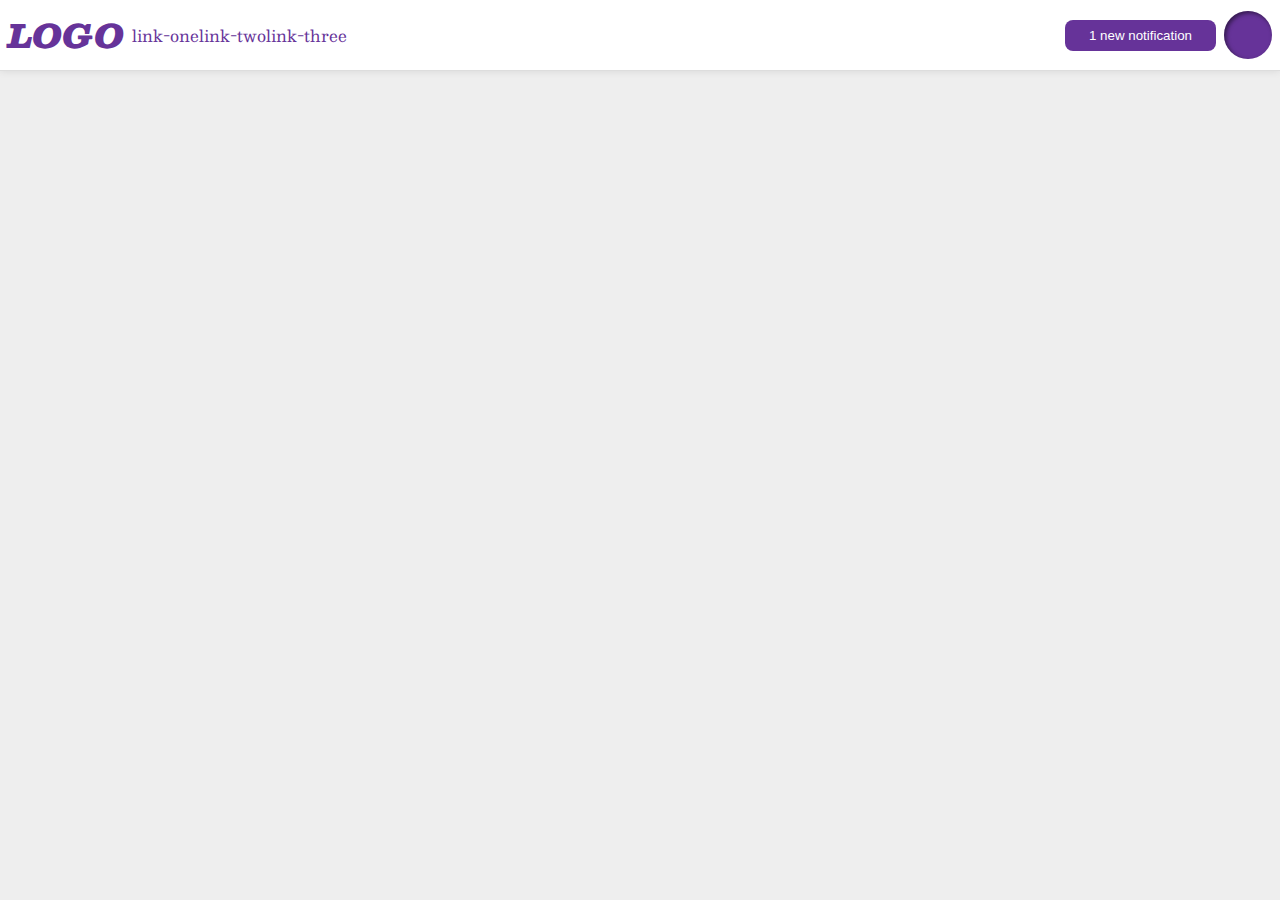
<file: flex/03-flex-header-2/index.html>
<!DOCTYPE html>
<html lang="en">
  <head>
    <meta charset="UTF-8">
    <meta http-equiv="X-UA-Compatible" content="IE=edge">
    <meta name="viewport" content="width=device-width, initial-scale=1.0">
    <title>Flex Header 2</title>
    <link rel="stylesheet" href="style.css">
  </head>
  <body>
    <div class="header">
      <div class="left">
        <div class="logo">
          LOGO
        </div>
        <ul class="links">
          <li><a href="https://google.com">link-one</a></li>
          <li><a href="https://google.com">link-two</a></li>
          <li><a href="https://google.com">link-three</a></li>
        </ul>
      </div>
      <div class="right">
        <button class="notifications">
          1 new notification
        </button>
        <div class="profile-image"></div>
      </div>

    </div>
  </body>
</html>
</file>
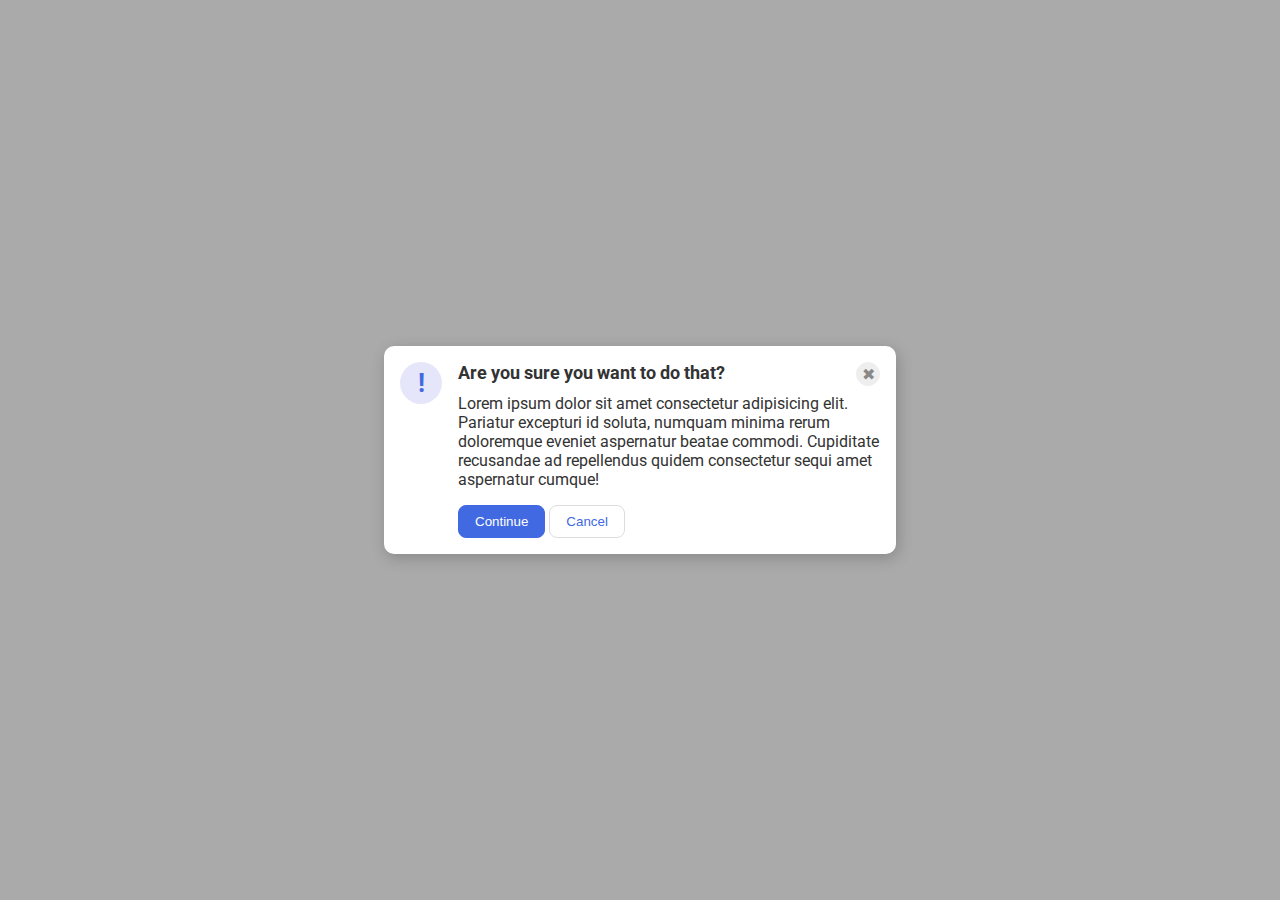
<file: flex/05-flex-modal/index.html>
<!DOCTYPE html>
<html lang="en">
  <head>
    <meta charset="UTF-8">
    <meta http-equiv="X-UA-Compatible" content="IE=edge">
    <meta name="viewport" content="width=device-width, initial-scale=1.0">
    <link rel="stylesheet" href="style.css">
    <title>Modal</title>
  </head>
  <body>
    <div class="modal">
      <div class="icon">!</div>
      <!-- additional container used here -->
      <div class="container">
        <!-- header div was moved to encompass the close button as well -->
        <div class="header">Are you sure you want to do that?
          <button class="close-button">✖</button>
        </div>
        <div class="text">Lorem ipsum dolor sit amet consectetur adipisicing elit. Pariatur excepturi id soluta, numquam minima rerum doloremque eveniet aspernatur beatae commodi. Cupiditate recusandae ad repellendus quidem consectetur sequi amet aspernatur cumque!</div>
        <button class="continue">Continue</button>
        <button class="cancel">Cancel</button>
      </div>
    </div>
  </body>
</html>
</file>
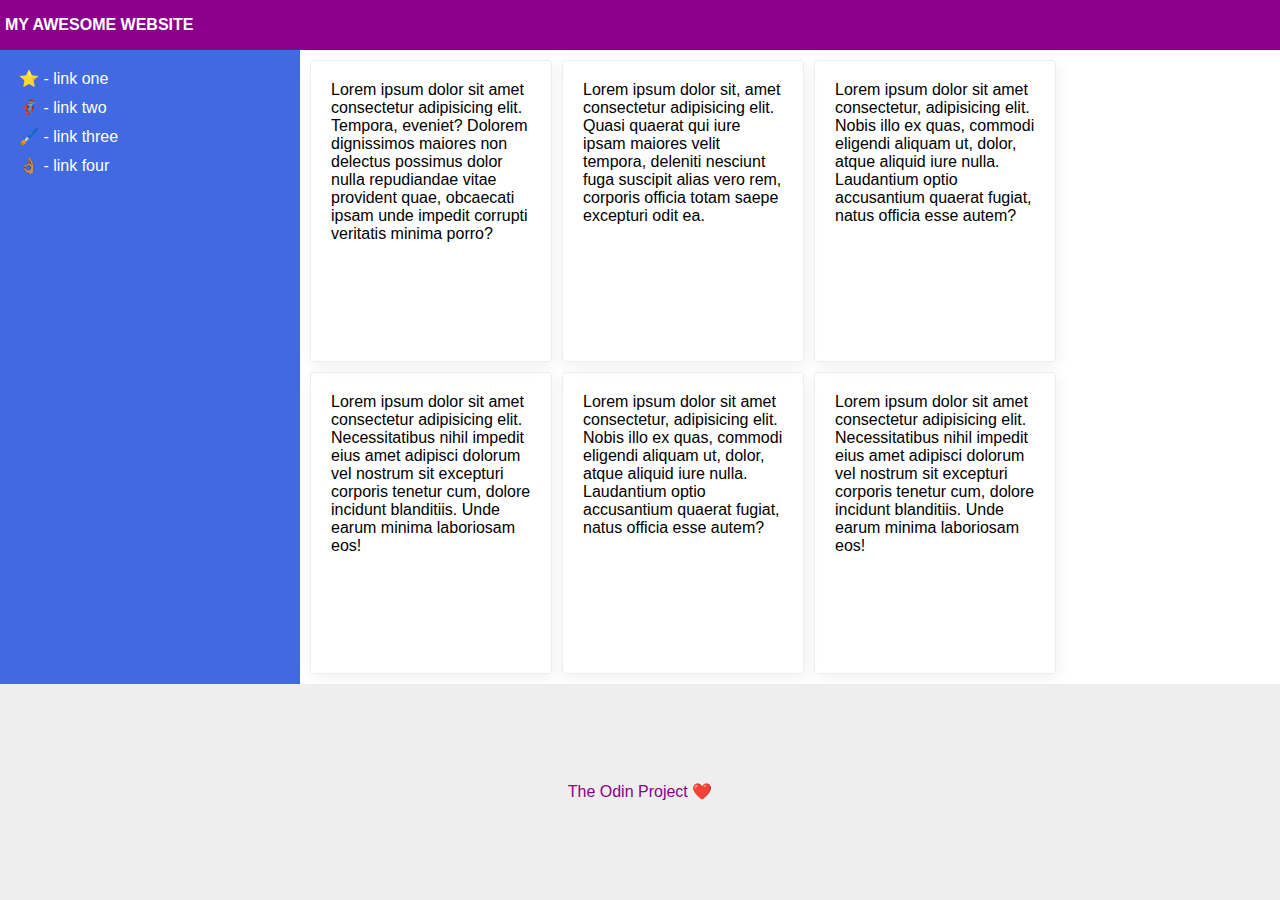
<file: flex/07-flex-layout-2/index.html>
<!DOCTYPE html>
<html lang="en">
  <head>
    <meta charset="UTF-8">
    <meta http-equiv="X-UA-Compatible" content="IE=edge">
    <meta name="viewport" content="width=device-width, initial-scale=1.0">
    <title>The Holy Grail</title>
    <link rel="stylesheet" href="style.css">
  </head>
  <body>
    <div class="header">
      MY AWESOME WEBSITE
        </div>
    <div class="container">     
      <div class="sidebar">
          <ul>
            <li><a href="#">⭐ - link one</a></li>
            <li><a href="#">🦸🏽‍♂️ - link two</a></li>
            <li><a href="#">🖌️ - link three</a></li>
            <li><a href="#">👌🏽 - link four</a></li>
          </ul>
    </div>
    <div class="content">
      <div class="card">Lorem ipsum dolor sit amet consectetur adipisicing elit. Tempora, eveniet? Dolorem dignissimos maiores non delectus possimus dolor nulla repudiandae vitae provident quae, obcaecati ipsam unde impedit corrupti veritatis minima porro?</div>
      <div class="card">Lorem ipsum dolor sit, amet consectetur adipisicing elit. Quasi quaerat qui iure ipsam maiores velit tempora, deleniti nesciunt fuga suscipit alias vero rem, corporis officia totam saepe excepturi odit ea.</div>
      <div class="card">Lorem ipsum dolor sit amet consectetur, adipisicing elit. Nobis illo ex quas, commodi eligendi aliquam ut, dolor, atque aliquid iure nulla. Laudantium optio accusantium quaerat fugiat, natus officia esse autem?</div>
      <div class="card">Lorem ipsum dolor sit amet consectetur adipisicing elit. Necessitatibus nihil impedit eius amet adipisci dolorum vel nostrum sit excepturi corporis tenetur cum, dolore incidunt blanditiis. Unde earum minima laboriosam eos!</div>
      <div class="card">Lorem ipsum dolor sit amet consectetur, adipisicing elit. Nobis illo ex quas, commodi eligendi aliquam ut, dolor, atque aliquid iure nulla. Laudantium optio accusantium quaerat fugiat, natus officia esse autem?</div>
      <div class="card">Lorem ipsum dolor sit amet consectetur adipisicing elit. Necessitatibus nihil impedit eius amet adipisci dolorum vel nostrum sit excepturi corporis tenetur cum, dolore incidunt blanditiis. Unde earum minima laboriosam eos!</div>
    </div>
  </div>
        <div class="footer">
        The Odin Project ❤️
        </div>
  </body>
</html>
</file>
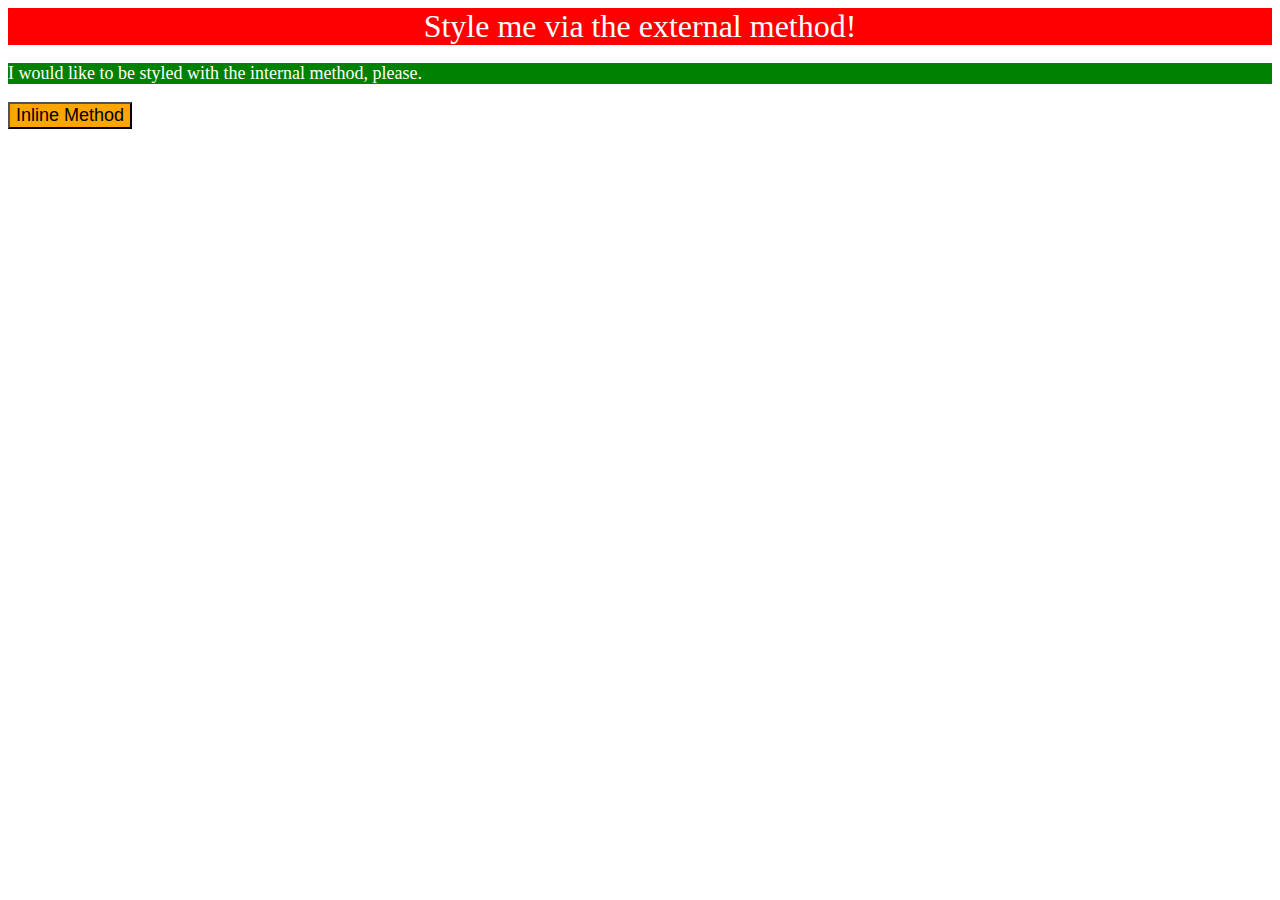
<file: foundations/01-css-methods/index.html>
<!DOCTYPE html>
<html lang="en">
  <head>
    <meta charset="UTF-8">
    <meta http-equiv="X-UA-Compatible" content="IE=edge">
    <meta name="viewport" content="width=device-width, initial-scale=1.0">
    <title>Methods for Adding CSS</title>
    <link rel="stylesheet" href="s.css">
  </head>
  <body>
    <div>Style me via the external method!</div>
    <style>
      p {
        background-color: green;
        color: white;
        font-size: 18px;
      }
    </style>
    <p>I would like to be styled with the internal method, please.</p>
    <button style="background-color: orange; font-size: 18px;">Inline Method</button>
  </body>
</html>
</file>
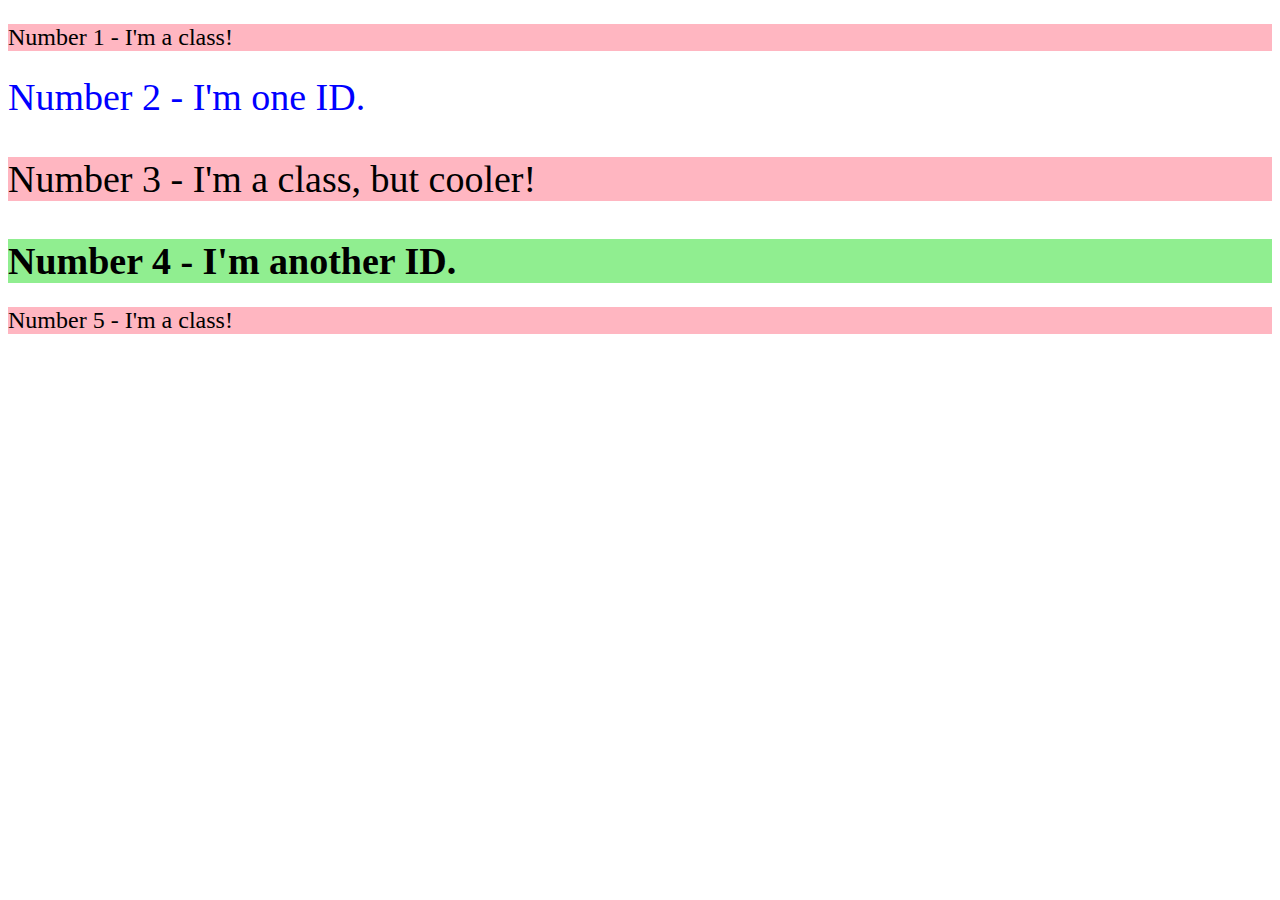
<file: foundations/02-class-id-selectors/index.html>
<!DOCTYPE html>
<html lang="en">
  <head>
    <meta charset="UTF-8">
    <meta http-equiv="X-UA-Compatible" content="IE=edge">
    <meta name="viewport" content="width=device-width, initial-scale=1.0">
    <title>Class and ID Selectors</title>
    <link rel="stylesheet" href="style.css">
  </head>
  <body>
    <p class="same">Number 1 - I'm a class!</p>
    <div id="tow">Number 2 - I'm one ID.</div>
    <p class="one">Number 3 - I'm a class, but cooler!</p>
    <div id="four">Number 4 - I'm another ID.</div>
    <p class="same">Number 5 - I'm a class!</p>
  </body>
</html>
</file>
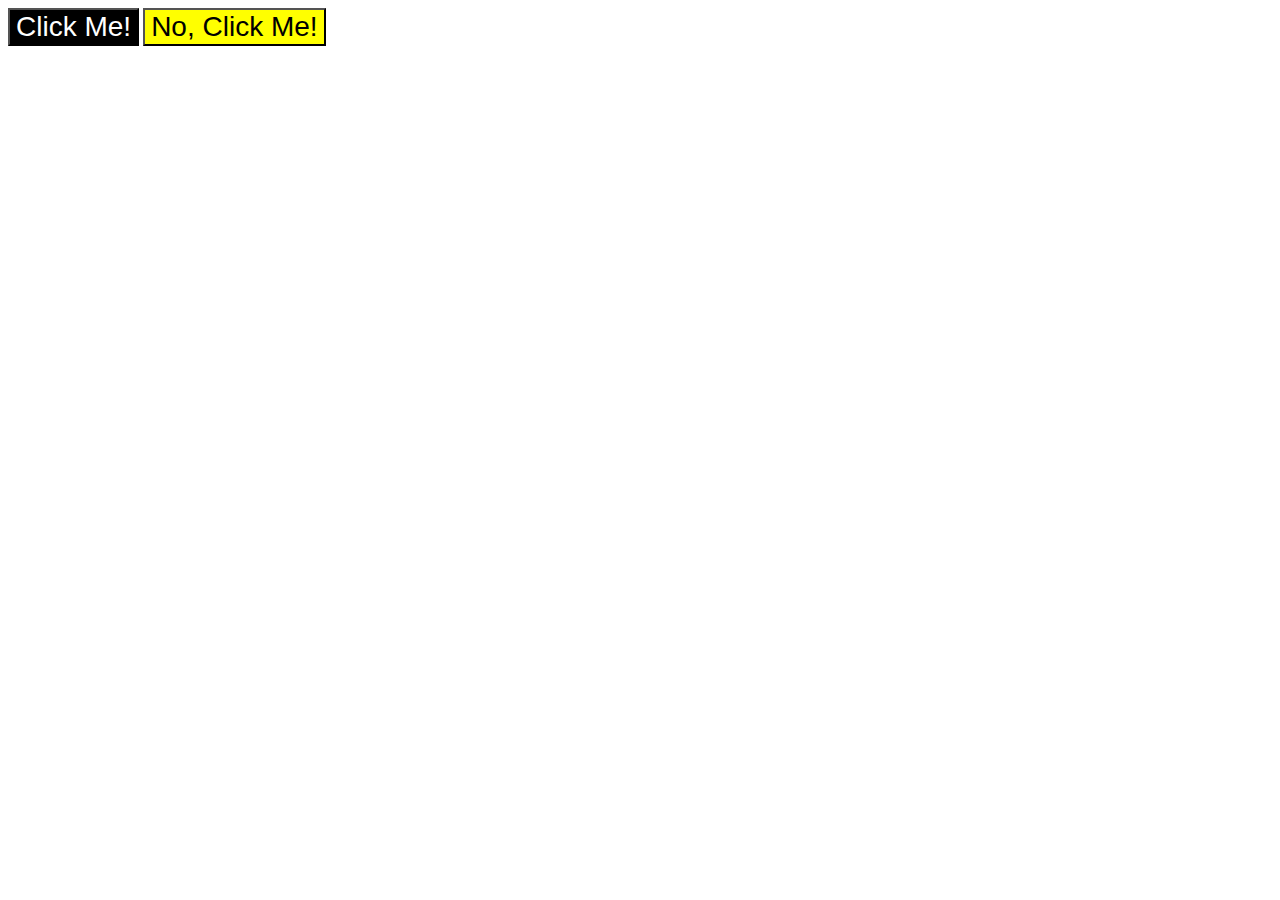
<file: foundations/03-grouping-selectors/index.html>
<!DOCTYPE html>
<html lang="en">
  <head>
    <meta charset="UTF-8">
    <meta http-equiv="X-UA-Compatible" content="IE=edge">
    <meta name="viewport" content="width=device-width, initial-scale=1.0">
    <title>Grouping Selectors</title>
    <link rel="stylesheet" href="style.css">
  </head>
  <body>
    <button class="black">Click Me!</button>
    <button class="yellow">No, Click Me!</button>
  </body>
</html>
</file>
<file: flex/03-flex-header-2/style.css>
/* this is some magical font-importing.  
you'll learn about it later. */
@import url('https://fonts.googleapis.com/css2?family=Besley:ital,wght@0,400;1,900&display=swap');

body {
  margin: 0;
  background: #eee;
  font-family: Besley, serif;
}

.header {
  background: white;
  border-bottom: 1px solid #ddd;
  box-shadow: 0 0 8px rgba(0,0,0,.1);
  display: flex;
  align-items: center;
  justify-content: space-between;
  padding: 8px;
}

.profile-image {
  background: rebeccapurple;
  box-shadow: inset 2px 2px 4px rgba(0,0,0,.5);
  border-radius: 50%;
  width: 48px;
  height: 48px;
}

.logo {
  color: rebeccapurple;
  font-size: 32px;
  font-weight: 900;
  font-style: italic;
  display: flex;
}

button {
  border: none;
  border-radius: 8px;
  background: rebeccapurple;
  color: white;
  padding: 8px 24px;
}

a {
  /* this removes the line under our links */
  text-decoration: none;
  color: rebeccapurple;
}

ul {
  list-style-type: none;
  display: flex;
  margin: 0;
  padding: 0;
}

.right {
  display: flex;
  justify-content: flex-end;
  align-items: center;
  margin-left: auto;
  gap :8px;
}
.left {
  display: flex;
  justify-content: flex-start;
  align-items: center;
  gap :8px;
}
</file>
<file: flex/05-flex-modal/style.css>
@import url('https://fonts.googleapis.com/css2?family=Roboto:wght@400;700&display=swap');

html, body {
  height: 100%;
}

body {
  font-family: Roboto, sans-serif;
  margin: 0;
  background: #aaa;
  color: #333;
  /* I'll give you this one for free */
  display: flex;
  align-items: center;
  justify-content: center;
}

.modal {
  background: white;
  width: 480px;
  border-radius: 10px;
  box-shadow: 2px 4px 16px rgba(0,0,0,.2);
  display: flex;
  gap: 16px;
  padding: 16px;
}

.icon {
  color: royalblue;
  font-size: 26px;
  font-weight: 700;
  background: lavender;
  width: 42px;
  height: 42px;
  border-radius: 50%;
  display: flex;
  align-items: center;
  justify-content: center;
  flex-shrink: 0;
}

.close-button {
  background: #eee;
  border-radius: 50%;
  color: #888;
  font-weight: 400;
  font-size: 16px;
  height: 24px;
  width: 24px;
  display: flex;
  align-items: center;
  justify-content: center;
  border: 1px solid #eee;
  padding: 0;
}

button {
  cursor: pointer;
  padding: 8px 16px;
  border-radius: 8px;
}

button.continue {
  background: royalblue;
  border: 1px solid royalblue;
  color: white;
}

button.cancel {
  background: white;
  border: 1px solid #ddd;
  color: royalblue;
}
.header {
  display: flex;
  align-items: flex-start;
  justify-content: space-between;
  font-size: 18px;
  font-weight: 700;
  margin-bottom: 8px;
}
.text {
  margin-bottom: 16px;
}
</file>
<file: flex/07-flex-layout-2/style.css>
body {
  font-family: -apple-system, BlinkMacSystemFont, 'Segoe UI', Roboto, Oxygen, Ubuntu, Cantarell, 'Open Sans', 'Helvetica Neue', sans-serif;
  margin: 0;
  min-height: 100vh;
  display: flex;
  flex-direction: column;
  justify-content: space-between;
}

.header {
  height: 40px;
  background: darkmagenta;
  color: white;
  display: flex;
  justify-content: flex-start;
  align-items: center;
  font-weight: 900;
  padding: 5px;
}

.footer {
  height: 40px;
  background: #eee;
  color: darkmagenta;
  display: flex;
  justify-content: center;
  align-items: center;
  flex: 1;
  padding: 1px;
}

.sidebar {
  width: 300px;
  background: royalblue;
  box-sizing: border-box;
  display: flex;
}

.card {
  border: 1px solid #eee;
  box-shadow: 2px 4px 16px rgba(0,0,0,.06);
  border-radius: 4px;
  display: flex;
  flex-wrap: wrap;
  justify-content: space-between;
  width: 200px;
  padding: 20px;
}
ul {
  list-style: none;
  margin: 10px;
  padding: 4px;
}
a {
  display: flex;
  justify-content: flex-start;
  text-decoration: none;
  color: white;
  padding: 5px;
}
.container {
  display: flex;
  justify-content: center;
  flex: 1 0 auto;
}
 .sidebar {
  display: flex;
  flex-shrink: 0;
 }
.content {
  display: flex;
  flex-wrap: wrap;
  gap :10px ;
  flex: 1;
  padding: 10px;
}
</file>
<file: foundations/01-css-methods/s.css>
div {
    background-color: red;
    width: auto;
    height: auto;
    text-align: center;
    text-decoration: double;
    color: white;
    font-size:xx-large
}
</file>
<file: foundations/02-class-id-selectors/style.css>
.same {
    background-color: lightpink;
    font-size: 24px;
}
#tow {
    font-size: 38px;
    color: blue;
}
.one{
    background-color: lightpink;
    font-size: 38px;
}
#four {
    font-size: 38px;
    background-color: lightgreen; 
    font-weight: bold;
}
</file>
<file: foundations/03-grouping-selectors/style.css>
.black {
    background-color: black;
    color: white;
    font-size: 28px;
}
.yellow {
    background-color: yellow;
    color: black;
    font-size: 28px;
}
.black, .yellow {
    font-family: Helvetica, "Times-New-Roman" ,sans-serif;
}
</file>
